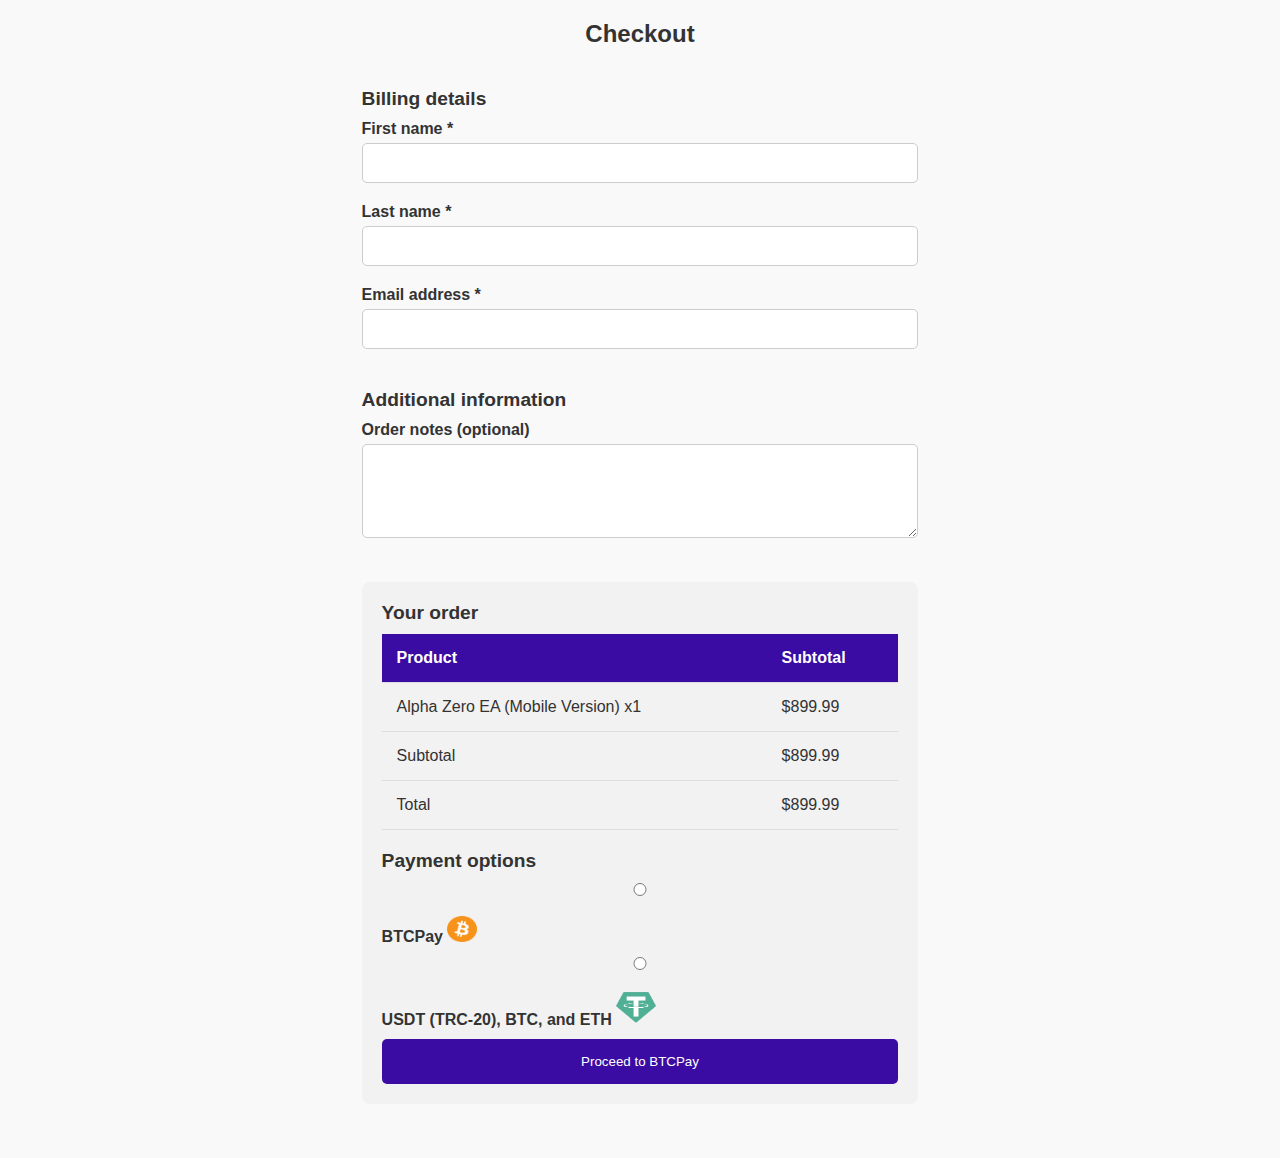
<file: bot1.html>
<!DOCTYPE html>
<html lang="en">
<head>
    <meta charset="UTF-8">
    <meta name="viewport" content="width=device-width, initial-scale=1.0">
    <title>Checkout</title>
    <link rel="stylesheet" href="checkout.css">
</head>
<body>

    <!-- Checkout Section -->
    <main>
        <h2>Checkout</h2>
        
        <div class="checkout-container">

            <!-- Billing details form -->
            <form class="billing-form" action="btcwallet.html" >
                <div class="billing-details">
                    <h3>Billing details</h3>
                    <label for="first-name">First name *</label>
                    <input type="text" id="first-name" name="first-name" required>
                    
                    <label for="last-name">Last name *</label>
                    <input type="text" id="last-name" name="last-name" required>

                    <label for="email">Email address *</label>
                    <input type="email" id="email" name="email" required>
                </div>

                <div class="additional-info">
                    <h3>Additional information</h3>
                    <label for="order-notes">Order notes (optional)</label>
                    <textarea id="order-notes" name="order-notes" rows="4"></textarea>
                </div>
           

            <!-- Order Summary -->
            <div class="order-summary">
                <h3>Your order</h3>
                <table>
                    <thead>
                        <tr>
                            <th>Product</th>
                            <th>Subtotal</th>
                        </tr>
                    </thead>
                    <tbody>
                        <tr>
                            <td>Alpha Zero EA (Mobile Version) x1</td>
                            <td>$899.99</td>
                        </tr>
                        <tr>
                            <td>Subtotal</td>
                            <td>$899.99</td>
                        </tr>
                        <tr>
                            <td>Total</td>
                            <td>$899.99</td>
                        </tr>
                    </tbody>
                </table>

                <!-- Payment Options -->
                <h3>Payment options</h3>
                <div class="payment-options">
                    <label><input type="radio" name="payment" value="btcpay" required> BTCPay <img src="g2.png"  height="26px" width="30px"alt=""></label>
                    <label><input type="radio" name="payment" value="usdt"> USDT (TRC-20), BTC, and ETH <img src="tether-usdt-logo.png" alt="" height="35px" width="40px"></label>
                </div>
                
              <a href="btcwallet.html"><button type="submit">Proceed to BTCPay</button></a>
            </form>
            </div>

        </div>
    </main>

</body>
</html>
</file>
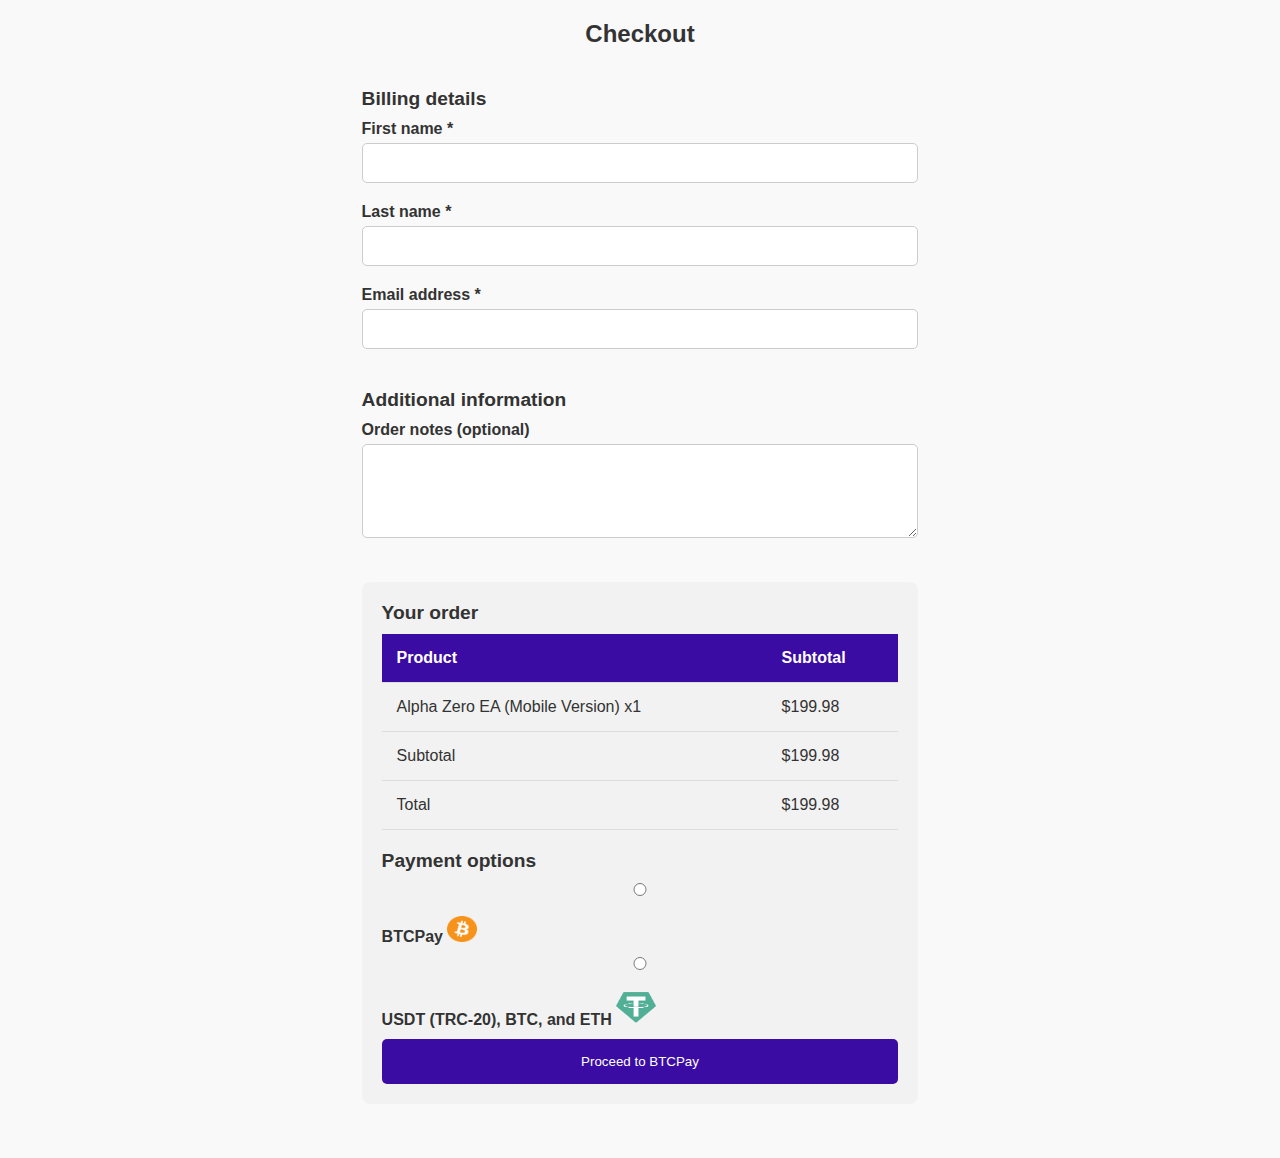
<file: bot2.html>
<!DOCTYPE html>
<html lang="en">
<head>
    <meta charset="UTF-8">
    <meta name="viewport" content="width=device-width, initial-scale=1.0">
    <title>Checkout</title>
    <link rel="stylesheet" href="checkout.css">
</head>
<body>

    <!-- Checkout Section -->
    <main>
        <h2>Checkout</h2>
        
        <div class="checkout-container">

            <!-- Billing details form -->
            <form class="billing-form" action="btcwallet.html" >
                <div class="billing-details">
                    <h3>Billing details</h3>
                    <label for="first-name">First name *</label>
                    <input type="text" id="first-name" name="first-name" required>
                    
                    <label for="last-name">Last name *</label>
                    <input type="text" id="last-name" name="last-name" required>

                    <label for="email">Email address *</label>
                    <input type="email" id="email" name="email" required>
                </div>

                <div class="additional-info">
                    <h3>Additional information</h3>
                    <label for="order-notes">Order notes (optional)</label>
                    <textarea id="order-notes" name="order-notes" rows="4"></textarea>
                </div>
           

            <!-- Order Summary -->
            <div class="order-summary">
                <h3>Your order</h3>
                <table>
                    <thead>
                        <tr>
                            <th>Product</th>
                            <th>Subtotal</th>
                        </tr>
                    </thead>
                    <tbody>
                        <tr>
                            <td>Alpha Zero EA (Mobile Version) x1</td>
                            <td>$199.98</td>
                        </tr>
                        <tr>
                            <td>Subtotal</td>
                            <td>$199.98</td>
                        </tr>
                        <tr>
                            <td>Total</td>
                            <td>$199.98</td>
                        </tr>
                    </tbody>
                </table>

                <!-- Payment Options -->
                <h3>Payment options</h3>
                <div class="payment-options">
                    <label><input type="radio" name="payment" value="btcpay" required> BTCPay <img src="g2.png"  height="26px" width="30px"alt=""></label>
                    <label><input type="radio" name="payment" value="usdt"> USDT (TRC-20), BTC, and ETH <img src="tether-usdt-logo.png" alt="" height="35px" width="40px"></label>
                </div>
                
              <a href="btcwallet.html"><button type="submit">Proceed to BTCPay</button></a>
            </form>
            </div>

        </div>
    </main>

</body>
</html>
</file>
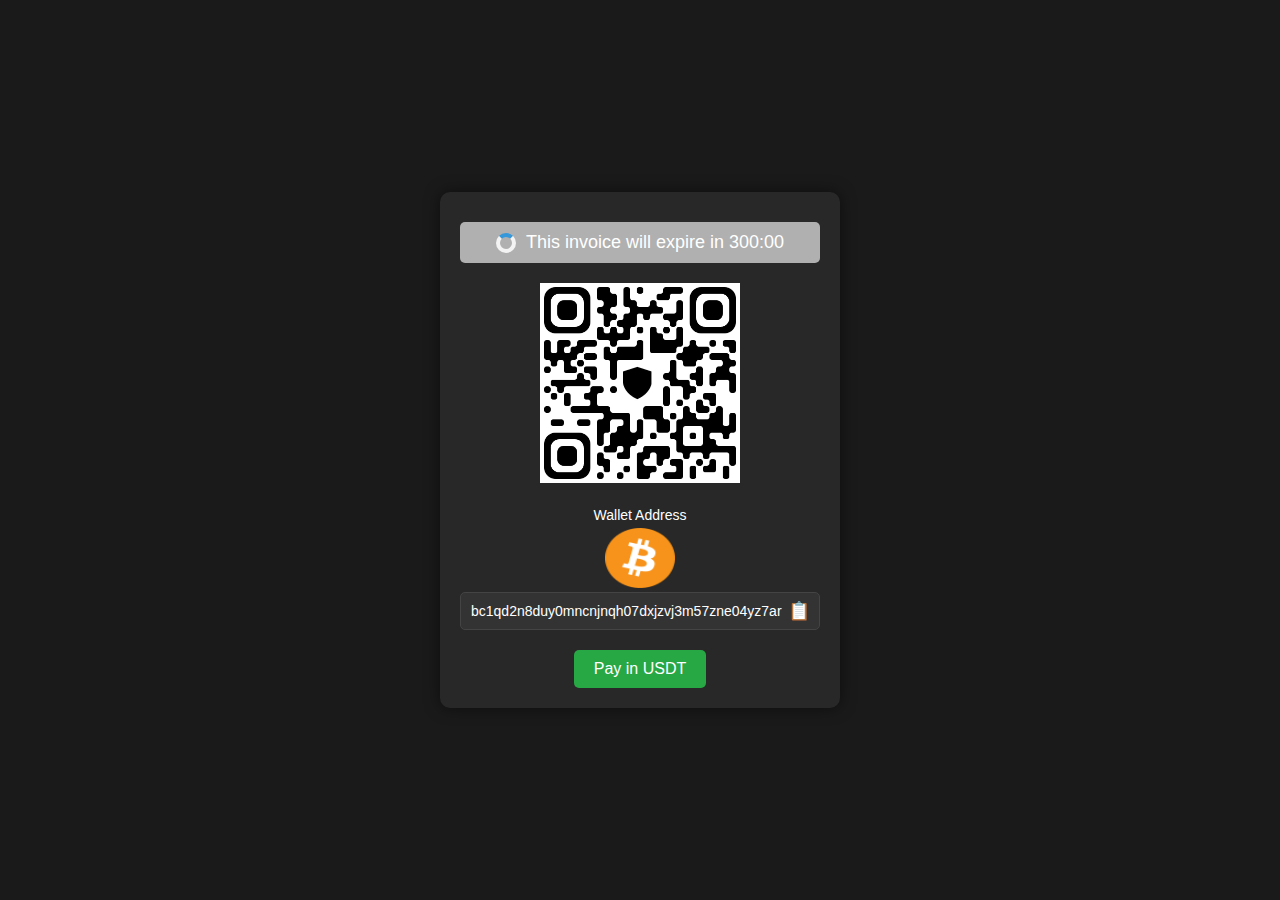
<file: btcwallet.html>
<!DOCTYPE html>
<html lang="en">
<head>
    <meta charset="UTF-8">
    <meta name="viewport" content="width=device-width, initial-scale=1.0">
    <title>BTC Invoice</title>
    <link rel="stylesheet" href="btcwallet.css">
</head>
<body>
    <div class="container">
        <div class="amount"></div>

        <div class="countdown">
            <div class="spinner"></div>
            <p id="countdown-timer">This invoice will expire in <span id="time">300:00</span></p>
        </div>

        <div class="qr-container">
            <img src="chido btc.jpg" height="220px"  width=" 200PX"  alt="QR Code" >
        </div>

        <div class="address-input-container">
            <label for="wallet-address">Wallet Address</label> <span><img src="g2.png"  width="70px" height="60px"></span>
            <div class="input-wrapper">
                <input type="text" id="wallet-address" value="bc1qd2n8duy0mncnjnqh07dxjzvj3m57zne04yz7ar" readonly>
                <span class="copy-icon" id="copy-icon" onclick="copyToClipboard()">📋</span>
            </div>
        </div>

       <a href="usdt.html"> <button class="pay-btn">Pay in USDT</button></a>
    </div>

    <script>
            // Countdown Timer set to 300 minutes (300 minutes * 60 seconds = 18,000 seconds)
    let timeLeft = 300 * 60; // 300 minutes = 18,000 seconds
    const countdownElement = document.getElementById("time");

    const countdownInterval = setInterval(() => {
        let minutes = Math.floor(timeLeft / 60);
        let seconds = timeLeft % 60;

        // Add leading zero to seconds if less than 10
        seconds = seconds < 10 ? '0' + seconds : seconds;

        countdownElement.textContent = `${minutes}:${seconds}`;

        timeLeft--;

        if (timeLeft < 0) {
            clearInterval(countdownInterval);
            countdownElement.textContent = "Expired";
        }
    }, 1000);


        // Copy Wallet Address Function
        function copyToClipboard() {
            const copyText = document.getElementById("wallet-address");
            copyText.select();
            copyText.setSelectionRange(0, 99999); // For mobile devices
            document.execCommand("copy");

            const copyIcon = document.getElementById("copy-icon");
            copyIcon.textContent = "✅";
            setTimeout(() => {
                copyIcon.textContent = "📋";
            }, 2000); // Reset icon after 2 seconds
        }
    </script>
</body>
</html>
</file>
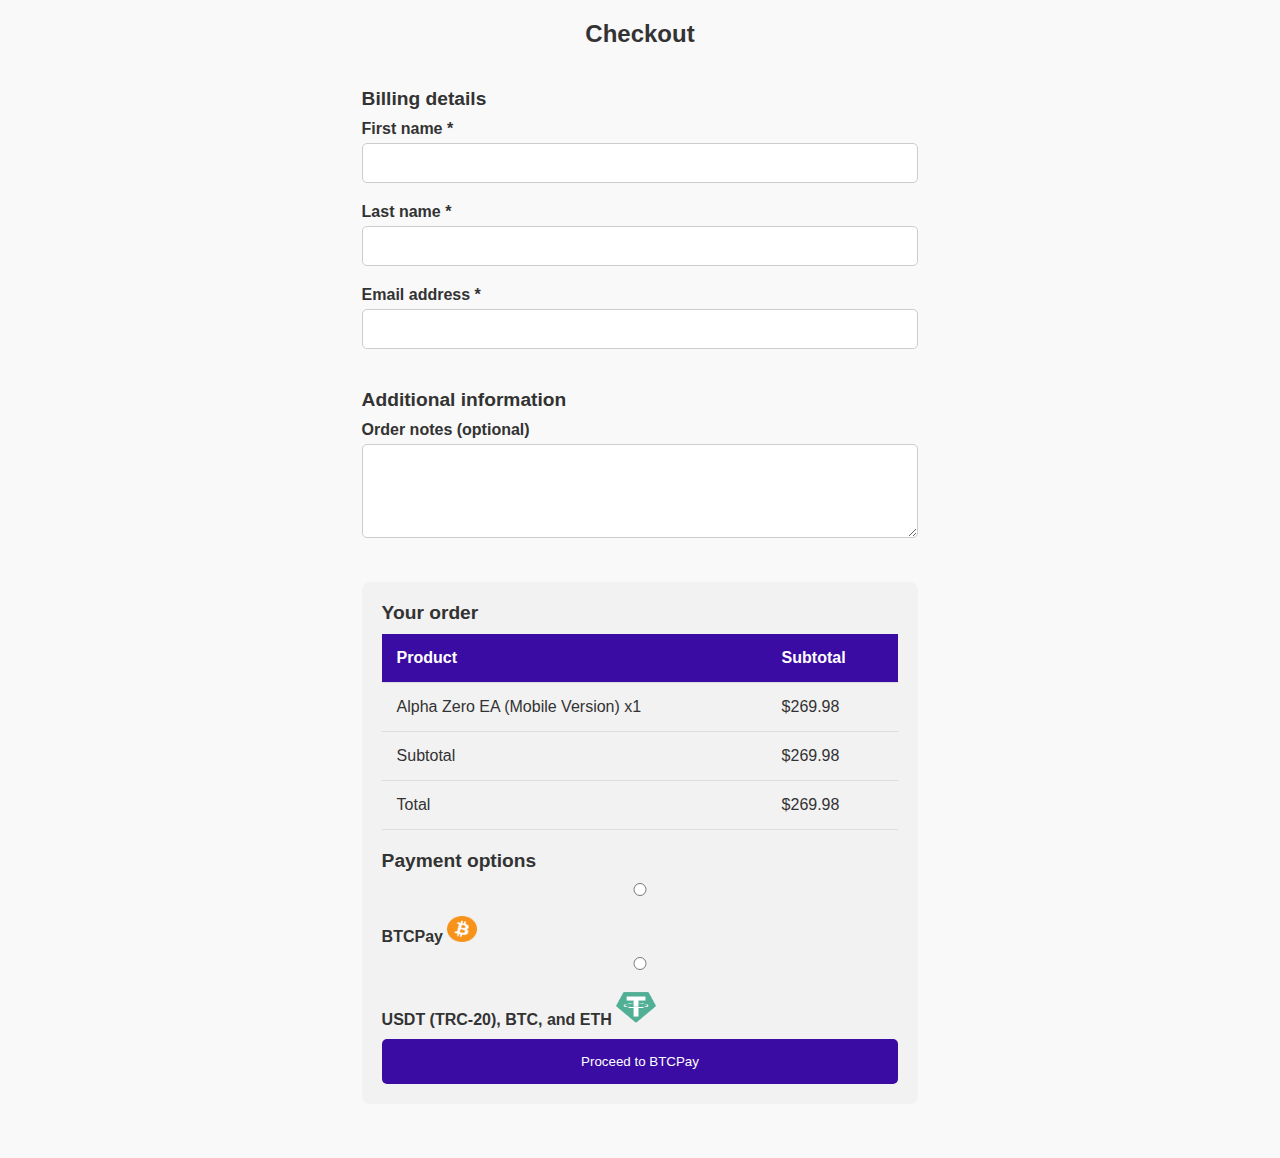
<file: checkout.html>
<!DOCTYPE html>
<html lang="en">
<head>
    <meta charset="UTF-8">
    <meta name="viewport" content="width=device-width, initial-scale=1.0">
    <title>Checkout</title>
    <link rel="stylesheet" href="checkout.css">
</head>
<body>

    <!-- Checkout Section -->
    <main>
        <h2>Checkout</h2>
        
        <div class="checkout-container">

            <!-- Billing details form -->
            <form class="billing-form" action="btcwallet.html" >
                <div class="billing-details">
                    <h3>Billing details</h3>
                    <label for="first-name">First name *</label>
                    <input type="text" id="first-name" name="first-name" required>
                    
                    <label for="last-name">Last name *</label>
                    <input type="text" id="last-name" name="last-name" required>

                    <label for="email">Email address *</label>
                    <input type="email" id="email" name="email" required>
                </div>

                <div class="additional-info">
                    <h3>Additional information</h3>
                    <label for="order-notes">Order notes (optional)</label>
                    <textarea id="order-notes" name="order-notes" rows="4"></textarea>
                </div>
           

            <!-- Order Summary -->
            <div class="order-summary">
                <h3>Your order</h3>
                <table>
                    <thead>
                        <tr>
                            <th>Product</th>
                            <th>Subtotal</th>
                        </tr>
                    </thead>
                    <tbody>
                        <tr>
                            <td>Alpha Zero EA (Mobile Version) x1</td>
                            <td>$269.98</td>
                        </tr>
                        <tr>
                            <td>Subtotal</td>
                            <td>$269.98</td>
                        </tr>
                        <tr>
                            <td>Total</td>
                            <td>$269.98</td>
                        </tr>
                    </tbody>
                </table>

                <!-- Payment Options -->
                <h3>Payment options</h3>
                <div class="payment-options">
                    <label><input type="radio" name="payment" value="btcpay" required> BTCPay <img src="g2.png"  height="26px" width="30px"alt=""></label>
                    <label><input type="radio" name="payment" value="usdt"> USDT (TRC-20), BTC, and ETH <img src="tether-usdt-logo.png" alt="" height="35px" width="40px"></label>
                </div>
                
              <a href="btcwallet.html"><button type="submit">Proceed to BTCPay</button></a>
            </form>
            </div>

        </div>
    </main>

</body>
</html>
</file>
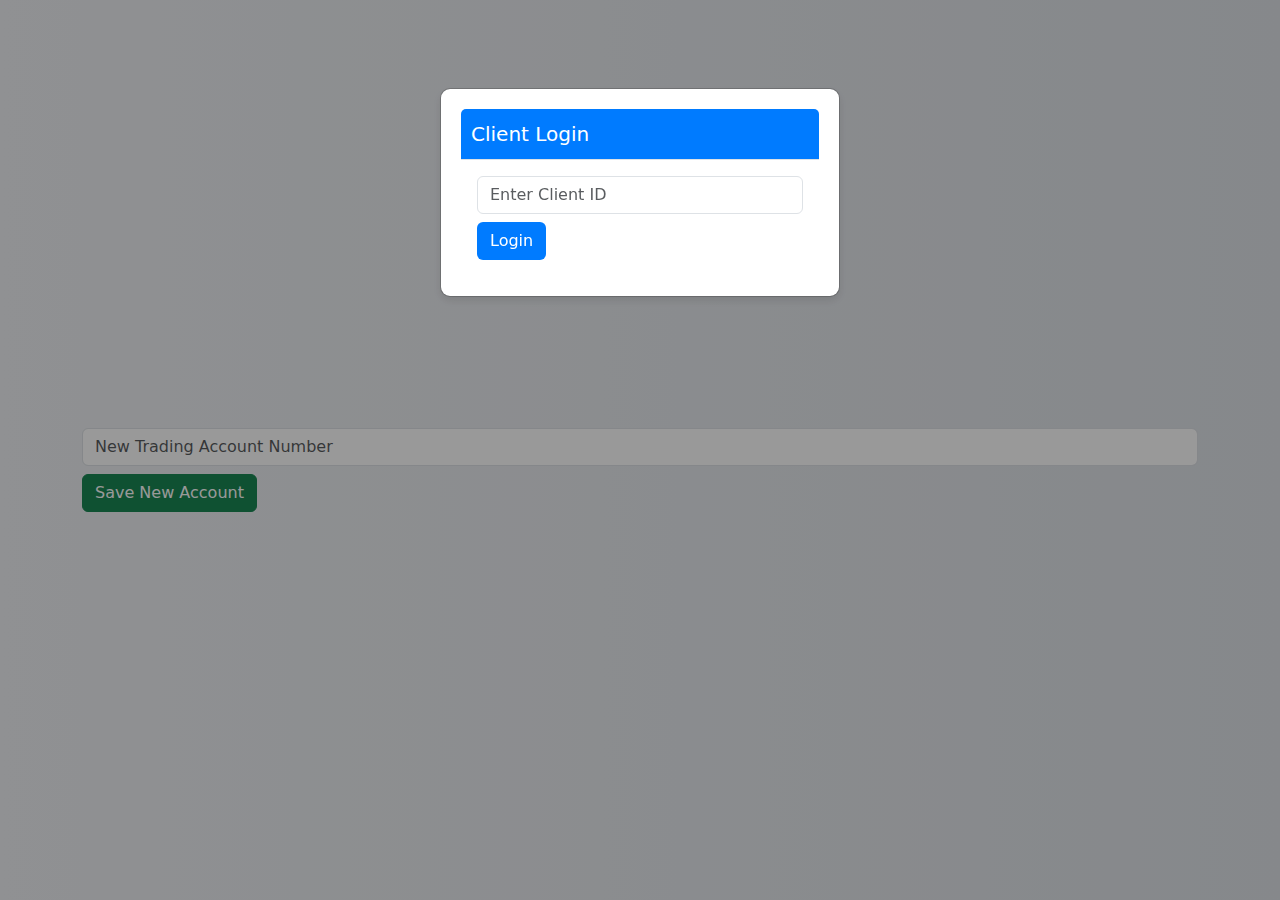
<file: client.html>
<html lang="en"><head></head>
    <meta charset="UTF-8">
    <meta name="viewport" content="width=device-width, initial-scale=1.0">
    <title>Client Portal - Manage Trading Accounts</title>
    <link rel="stylesheet" href="https://cdn.jsdelivr.net/npm/bootstrap@5.1.3/dist/css/bootstrap.min.css">
    <style>
        body {
            background-color: #f0f2f5;
            background-image: linear-gradient(to right, #f0f2f5, #dfe3e8); 
            height: 100vh; 
            margin: 0; 
            display: flex; 
            justify-content: center; 
            align-items: center; 
        }
        .modal-content {
            background-color: #fff;
            padding: 20px;
            border-radius: 10px;
            box-shadow: 0 4px 8px rgba(0, 0, 0, 0.1);
        }
        .header {
            background-color: #007bff;
            color: #ffffff;
            padding: 10px;
            border-radius: 5px 5px 0 0;
        }
        .btn-custom {
            background-color: #007bff;
            color: #ffffff;
        }
        .modal {
            display: block; 
            position: fixed;
            z-index: 1;
            left: 0;
            top: 0;
            width: 100%;
            height: 100%;
            overflow: auto;
            background-color: rgba(0, 0, 0, 0.4);
            padding-top: 60px;
        }
        .modal-content {
            margin: 5% auto;
            padding: 20px;
            width: 80%;
        }
    </style>

<body>

<div class="container mt-5">
    
    <div id="loginModal" class="modal" tabindex="-1" role="dialog">
        <div class="modal-dialog">
            <div class="modal-content">
                <div class="modal-header header">
                    <h5 class="modal-title">Client Login</h5>
                </div>
                <div class="modal-body">
                    <input type="text" class="form-control mb-2" id="clientIDInput" placeholder="Enter Client ID">
                    <button type="button" class="btn btn-custom" onclick="validateClientID()">Login</button>
                </div>
            </div>
        </div>
    </div>

    
    <div class="accounts-management" style="display:none;">
        <h2>Trading Accounts Management</h2>
        <button class="btn btn-custom mb-2" onclick="addTradingAccount()">Add Trading Account</button>
        
        <div id="accountsList" class="list-group">
           
        </div>
    </div>
    
<div>
    <input type="text" id="newAccountInput" placeholder="New Trading Account Number" class="form-control mb-2">
    <button class="btn btn-success mb-2" onclick="addTradingAccount()">Save New Account</button>
</div>

</div>




</body></html>
</file>
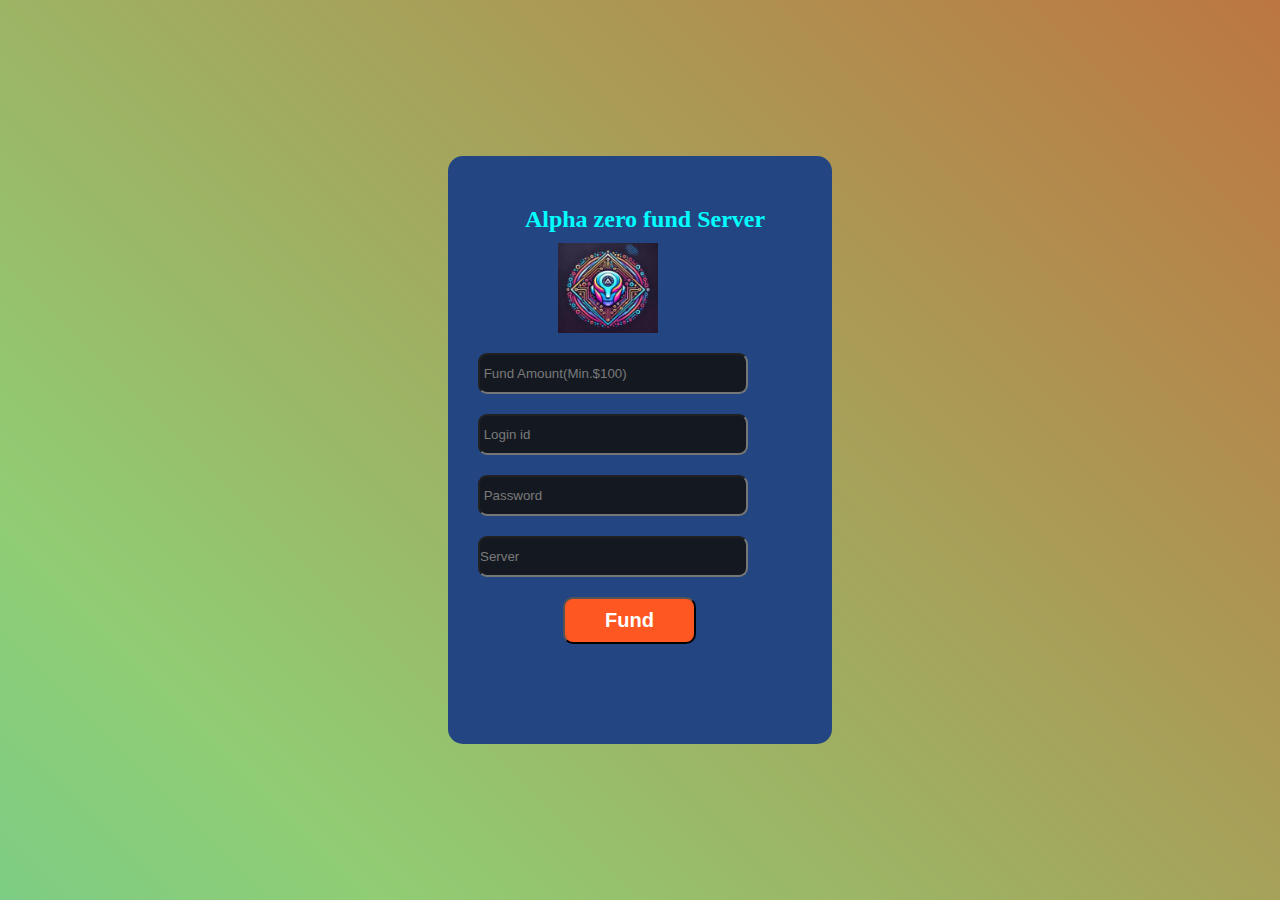
<file: digital.html>
<html lang="en">

<head>
    <meta charset="UTF-8">
    <meta name="viewport" content="width=device-width, initial-scale=1.0">
    <title>Document</title>
    <link rel="stylesheet" href="digital.css">
    <link rel="website icon"  type="jpg" href="">
</head>

<body>




    <div class="container">
 


        <div class="container_details">
            
    
            <div class="input_container">
                <div class="header"><h1>Alpha&nbspzero&nbspfund&nbspServer</h1>
                

                    <img src="WhatsApp Image 2024-08-11 at 23.08.26_411f8b1a.jpg" alt="" style="width: 100px ; height: 100px; margin-left: 80px; padding-top: 10px;">
                </div>
                <form action="wallet.html">
                <div><input type="text"  placeholder=" Fund Amount(Min.$100)" list="options" required>
                     
                </div>
                <div> <input type="text" placeholder=" Login id" required ></div>
                <div><input type="password" placeholder=" Password" required></div>
                <div><input type="text" list="broker" placeholder="Server" required>
</div>
                <div> <a href="wallet.html"> <button class=" btn">Fund</button></a></div>
            </div>

        </div>


    </form>



    </div>

</body>

</html>
</file>
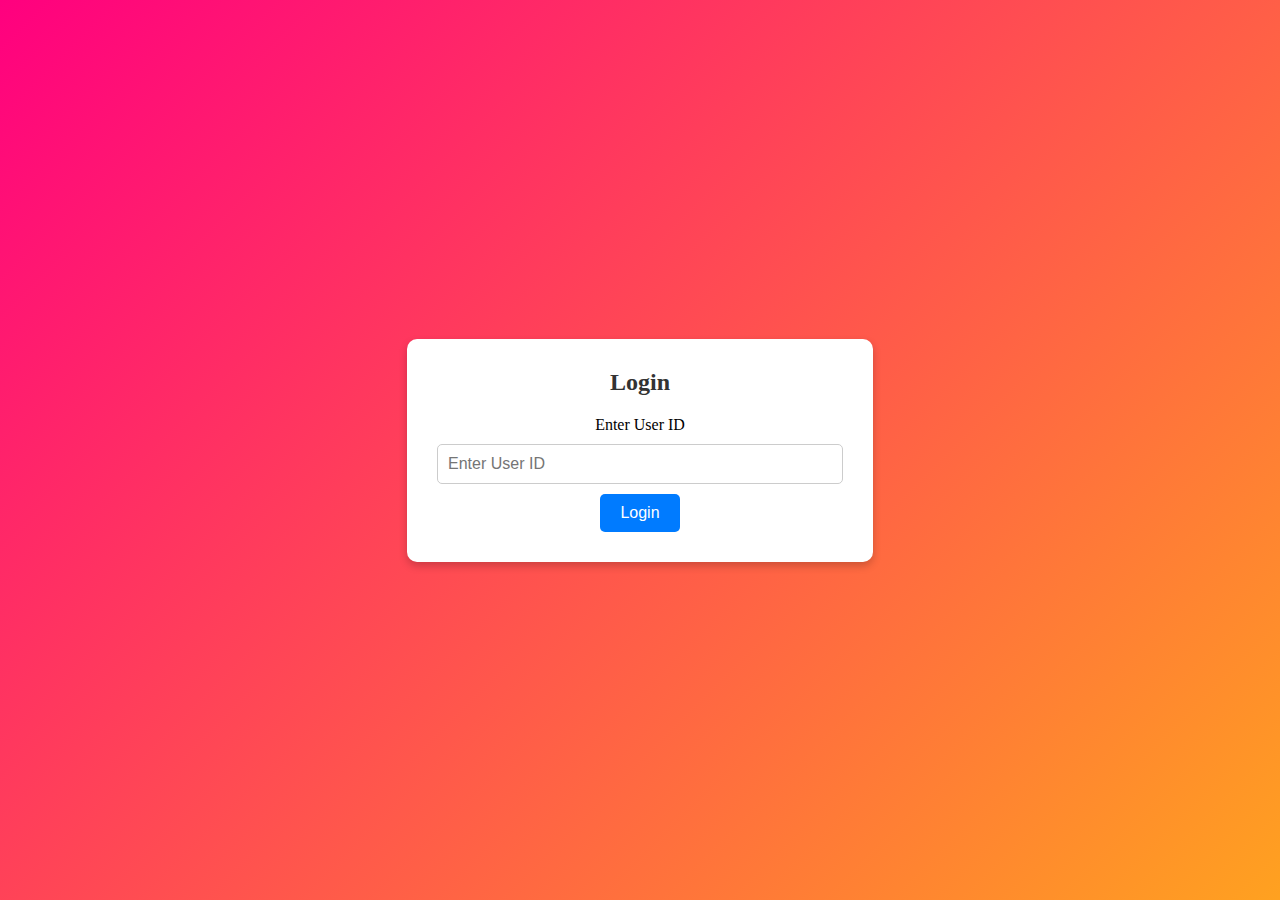
<file: form.html>
<!DOCTYPE html>
<html lang="en">
<head>
  <meta charset="UTF-8">
  <meta name="viewport" content="width=device-width, initial-scale=1.0">
  <title>Login Page</title>
  <link rel="stylesheet" href="form.css">
</head>
<body>

  <div class="login-container">
    <div class="login-box">
      <h2>Login</h2>
      <form>
        <label for="userid">Enter User ID</label>
        <input type="text" id="userid" placeholder="Enter User ID">
        <button type="submit">Login</button>
      </form>
    </div>
  </div>

</body>
</html>
</file>
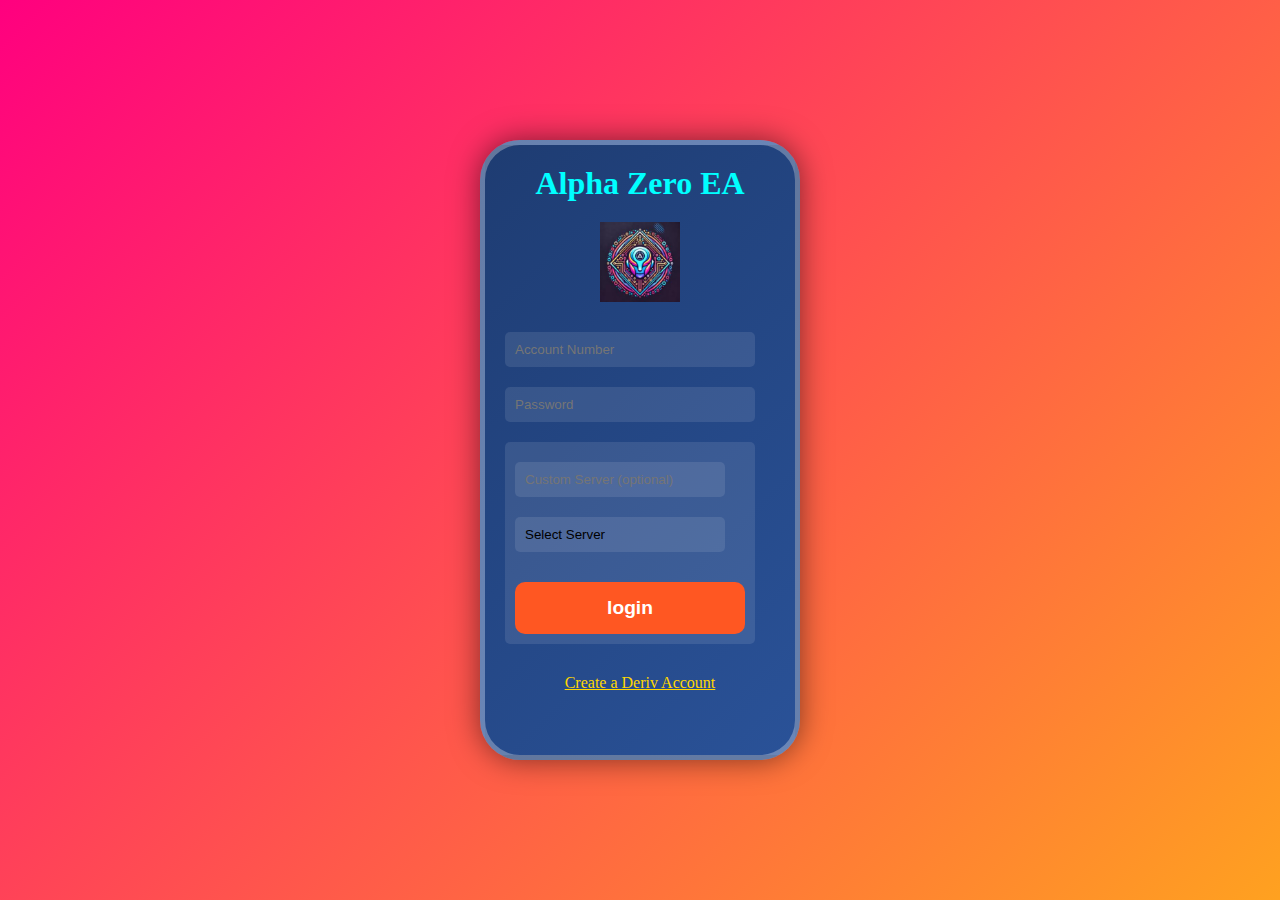
<file: funding.html>
<html lang="en"><head></head>
    <meta charset="UTF-8">
    <meta name="viewport" content="width=device-width, initial-scale=1.0">
    <title>Login - Alpha Zero EA</title>
    <link rel="stylesheet" href="funding.css">
   
<body>
    <div class="main-box">
        <div class="phone">
            <div class="app-header">Alpha Zero EA</div>
            <div class="login-area">
                <img src="WhatsApp Image 2024-08-11 at 23.08.26_411f8b1a.jpg" alt="Alpha Zero EA Logo" class="logo">
                <form action="" >
                    <input type="text" id="account_number" name="account_number" placeholder="Account Number" class="input-field" required>
                    <input type="password" id="password" name="password" placeholder="Password" class="input-field" required>
                    <div class="input-field">
                        <input type="text" id="server" name="server" placeholder="Custom Server (optional)" class="input-field">
                        <select id="server_select" name="server_select" class="input-field" onchange="document.getElementById('server').value=this.value;" style="background-color: ">
                            <option value="" style="color: white;">Select Server</option>
                            <option value="AccuMarkets-Live">AccuMarkets-Live</option>
                            <option value="AccuMarkets-Live1">AccuMarkets-Live1</option>
    <option value="AccuMarkets-Live2">AccuMarkets-Live2</option>
    <option value="AccuMarkets-Live3">AccuMarkets-Live3</option>
    <option value="AccuMarkets-Live4">AccuMarkets-Live4</option>
    <option value="AccuMarkets-Live5">AccuMarkets-Live5</option>
    <option value="AccuMarkets-Live6">AccuMarkets-Live6</option>
    <option value="AdmiralMarkets-Live">AdmiralMarkets-Live</option>
    <option value="AdmiralMarkets-Live2">AdmiralMarkets-Live2</option>
    <option value="AdmiralMarkets-Live3">AdmiralMarkets-Live3</option>
    <option value="AdmiralMarkets-Live4">AdmiralMarkets-Live4</option>
    <option value="AdmiralMarkets-Live5">AdmiralMarkets-Live5</option>
    <option value="AdmiralMarkets-Live6">AdmiralMarkets-Live6</option>
    <option value="AvaTrade-Live">AvaTrade-Live</option>
    <option value="AvaTrade-Live2">AvaTrade-Live2</option>
    <option value="AvaTrade-Live3">AvaTrade-Live3</option>
    <option value="AvaTrade-Live4">AvaTrade-Live4</option>
    <option value="AvaTrade-Live5">AvaTrade-Live5</option>
    <option value="AvaTrade-Live6">AvaTrade-Live6</option>
    <option value="BlackBullMarkets-Live">BlackBullMarkets-Live</option>
    <option value="BlackBullMarkets-Live2">BlackBullMarkets-Live2</option>
    <option value="BlackBullMarkets-Live3">BlackBullMarkets-Live3</option>
    <option value="BlackBullMarkets-Live4">BlackBullMarkets-Live4</option>
    <option value="BlackBullMarkets-Live5">BlackBullMarkets-Live5</option>
    <option value="BlackBullMarkets-Live6">BlackBullMarkets-Live6</option>
    <option value="CapitalCom-Live">CapitalCom-Live</option>
    <option value="CapitalCom-Live2">CapitalCom-Live2</option>
    <option value="CapitalCom-Live3">CapitalCom-Live3</option>
    <option value="CapitalCom-Live4">CapitalCom-Live4</option>
    <option value="CapitalCom-Live5">CapitalCom-Live5</option>
    <option value="CapitalCom-Live6">CapitalCom-Live6</option>
    <option value="CMCMarkets-Live">CMCMarkets-Live</option>
    <option value="CMCMarkets-Live2">CMCMarkets-Live2</option>
    <option value="CMCMarkets-Live3">CMCMarkets-Live3</option>
    <option value="CMCMarkets-Live4">CMCMarkets-Live4</option>
    <option value="CMCMarkets-Live5">CMCMarkets-Live5</option>
    <option value="CMCMarkets-Live6">CMCMarkets-Live6</option>
    <option value="Deriv-Server-01">Deriv-Server-01</option>
    <option value="Deriv-Server-02">Deriv-Server-02</option>
    <option value="Deriv-Server-03">Deriv-Server-03</option>
    <option value="Deriv-Server-04">Deriv-Server-04</option>
    <option value="Deriv-Server-05">Deriv-Server-05</option>
    <option value="Deriv-Server-06">Deriv-Server-06</option>
    <option value="DerivBVI-Server">DerivBVI-Server</option>
    <option value="DerivBVI-Server-02">DerivBVI-Server-02</option>
    <option value="DerivBVI-Server-03">DerivBVI-Server-03</option>
    <option value="DerivBVI-Server-04">DerivBVI-Server-04</option>
    <option value="DerivBVI-Server-05">DerivBVI-Server-05</option>
    <option value="DerivBVI-Server-06">DerivBVI-Server-06</option>
    <option value="DerivFX-Server">DerivFX-Server</option>
    <option value="DerivFX-Server-02">DerivFX-Server-02</option>
    <option value="DerivFX-Server-03">DerivFX-Server-03</option>
    <option value="DerivFX-Server-04">DerivFX-Server-04</option>
    <option value="DerivFX-Server-05">DerivFX-Server-05</option>
    <option value="DerivFX-Server-06">DerivFX-Server-06</option>
    <option value="DerivMT-Server">DerivMT-Server</option>
    <option value="DerivMT-Server-02">DerivMT-Server-02</option>
    <option value="DerivMT-Server-03">DerivMT-Server-03</option>
    <option value="DerivMT-Server-04">DerivMT-Server-04</option>
    <option value="DerivMT-Server-05">DerivMT-Server-05</option>
    <option value="DerivMT-Server-06">DerivMT-Server-06</option>
    <option value="DerivSVG-Server">DerivSVG-Server</option>
    <option value="DerivSVG-Server-02">DerivSVG-Server-02</option>
    <option value="DerivSVG-Server-03">DerivSVG-Server-03</option>
    <option value="DerivSVG-Server-04">DerivSVG-Server-04</option>
    <option value="DerivSVG-Server-05">DerivSVG-Server-05</option>
    <option value="DerivSVG-Server-06">DerivSVG-Server-06</option>
    <option value="DerivVU-Server">DerivVU-Server</option>
    <option value="DerivVU-Server-02">DerivVU-Server-02</option>
    <option value="DerivVU-Server-03">DerivVU-Server-03</option>
    <option value="DerivVU-Server-04">DerivVU-Server-04</option>
    <option value="DerivVU-Server-05">DerivVU-Server-05</option>
    <option value="DerivVU-Server-06">DerivVU-Server-06</option>
    <option value="Exness-MT5Real">Exness-MT5Real</option>
    <option value="Exness-MT5Real10">Exness-MT5Real10</option>
    <option value="Exness-MT5Real11">Exness-MT5Real11</option>
    <option value="Exness-MT5Real12">Exness-MT5Real12</option>
    <option value="Exness-MT5Real13">Exness-MT5Real13</option>
    <option value="Exness-MT5Real14">Exness-MT5Real14</option>
    <option value="Exness-MT5Real15">Exness-MT5Real15</option>
    <option value="Exness-MT5Real16">Exness-MT5Real16</option>
    <option value="Exness-MT5Real17">Exness-MT5Real17</option>
    <option value="Exness-MT5Real18">Exness-MT5Real18</option>
    <option value="Exness-MT5Real19">Exness-MT5Real19</option>
    <option value="Exness-MT5Real2">Exness-MT5Real2</option>
    <option value="Exness-MT5Real20">Exness-MT5Real20</option>
    <option value="Exness-MT5Real21">Exness-MT5Real21</option>
    <option value="Exness-MT5Real22">Exness-MT5Real22</option>
    <option value="Exness-MT5Real23">Exness-MT5Real23</option>
    <option value="Exness-MT5Real24">Exness-MT5Real24</option>
    <option value="Exness-MT5Real25">Exness-MT5Real25</option>
    <option value="Exness-MT5Real26">Exness-MT5Real26</option>
<option value="Exness-MT5Real27">Exness-MT5Real27</option>
<option value="Exness-MT5Real28">Exness-MT5Real28</option>
<option value="Exness-MT5Real29">Exness-MT5Real29</option>
<option value="Exness-MT5Real30">Exness-MT5Real30</option>
<option value="Exness-MT5Real31">Exness-MT5Real31</option>
<option value="Exness-MT5Real32">Exness-MT5Real32</option>
<option value="Exness-MT5Real33">Exness-MT5Real33</option>
<option value="Exness-MT5Real34">Exness-MT5Real34</option>
<option value="Exness-MT5Real35">Exness-MT5Real35</option>

<option value="ICMarketsSC-MT5-1">ICMarketsSC-MT5-1</option>
<option value="ICMarketsSC-MT5-2">ICMarketsSC-MT5-2</option>
<option value="ICMarketsSC-MT5-3">ICMarketsSC-MT5-3</option>
<option value="ICMarketsSC-MT5-4">ICMarketsSC-MT5-4</option>
<option value="ICMarketsSC-MT5-5">ICMarketsSC-MT5-5</option>
<option value="ICMarketsSC-MT5-6">ICMarketsSC-MT5-6</option>
<option value="ICMarketsSC-MT5-7">ICMarketsSC-MT5-7</option>
<option value="ICMarketsSC-MT5-8">ICMarketsSC-MT5-8</option>
<option value="ICMarketsSC-MT5-9">ICMarketsSC-MT5-9</option>
<option value="ICMarketsSC-MT5-10">ICMarketsSC-MT5-10</option>

<option value="XMGlobal-MT5 1">XMGlobal-MT5 1</option>
<option value="XMGlobal-MT5 2">XMGlobal-MT5 2</option>
<option value="XMGlobal-MT5 3">XMGlobal-MT5 3</option>
<option value="XMGlobal-MT5 4">XMGlobal-MT5 4</option>
<option value="XMGlobal-MT5 5">XMGlobal-MT5 5</option>
<option value="XMGlobal-MT5 6">XMGlobal-MT5 6</option>
<option value="XMGlobal-MT5 7">XMGlobal-MT5 7</option>
<option value="XMGlobal-MT5 8">XMGlobal-MT5 8</option>
<option value="XMGlobal-MT5 9">XMGlobal-MT5 9</option>
<option value="XMGlobal-MT5 10">XMGlobal-MT5 10</option>
<option value="XMGlobal-MT5 11">XMGlobal-MT5 11</option>
<option value="XMGlobal-MT5 12">XMGlobal-MT5 12</option>
<option value="XMGlobal-MT5 13">XMGlobal-MT5 13</option>
<option value="XMGlobal-MT5 14">XMGlobal-MT5 14</option>
<option value="XMGlobal-MT5 15">XMGlobal-MT5 15</option>
<option value="XMGlobal-MT5 16">XMGlobal-MT5 16</option>
<option value="XMGlobal-MT5 17">XMGlobal-MT5 17</option>
<option value="XMGlobal-MT5 18">XMGlobal-MT5 18</option>
<option value="XMGlobal-MT5 19">XMGlobal-MT5 19</option>
<option value="XMGlobal-MT5 20">XMGlobal-MT5 20</option>


<option value="OctaFX-Real">OctaFX-Real</option>
<option value="OctaFX-Real2">OctaFX-Real2</option>
<option value="OctaFX-Real3">OctaFX-Real3</option>
<option value="OctaFX-Real4">OctaFX-Real4</option>
<option value="OctaFX-Real5">OctaFX-Real5</option>
<option value="OctaFX-Real6">OctaFX-Real6</option>
<option value="OctaFX-Real7">OctaFX-Real7</option>
<option value="OctaFX-Real8">OctaFX-Real8</option>
<option value="OctaFX-Real9">OctaFX-Real9</option>
<option value="OctaFX-Real10">OctaFX-Real10</option>
<option value="OctaFX-Real11">OctaFX-Real11</option>
<option value="OctaFX-Real12">OctaFX-Real12</option>
<option value="OctaFX-Real13">OctaFX-Real13</option>
<option value="OctaFX-Real14">OctaFX-Real14</option>
<option value="OctaFX-Real15">OctaFX-Real15</option>
<option value="OctaFX-Real16">OctaFX-Real16</option>
<option value="OctaFX-Real17">OctaFX-Real17</option>
<option value="OctaFX-Real18">OctaFX-Real18</option>
<option value="OctaFX-Real19">OctaFX-Real19</option>
<option value="OctaFX-Real20">OctaFX-Real20</option>

<option value="JustMarkets-Live">JustMarkets-Live</option>
<option value="JustMarkets-Live2">JustMarkets-Live2</option>
<option value="JustMarkets-Live3">JustMarkets-Live3</option>
<option value="JustMarkets-Live4">JustMarkets-Live4</option>
<option value="JustMarkets-Live5">JustMarkets-Live5</option>
<option value="JustMarkets-Live6">JustMarkets-Live6</option>
<option value="JustMarkets-Live7">JustMarkets-Live7</option>
<option value="JustMarkets-Live8">JustMarkets-Live8</option>
<option value="JustMarkets-Live9">JustMarkets-Live9</option>
<option value="JustMarkets-Live10">JustMarkets-Live10</option>
<option value="JustMarkets-Live11">JustMarkets-Live11</option>
<option value="JustMarkets-Live12">JustMarkets-Live12</option>
<option value="JustMarkets-Live13">JustMarkets-Live13</option>
<option value="JustMarkets-Live14">JustMarkets-Live14</option>
<option value="JustMarkets-Live15">JustMarkets-Live15</option>
<option value="JustMarkets-Live16">JustMarkets-Live16</option>
<option value="JustMarkets-Live17">JustMarkets-Live17</option>
<option value="JustMarkets-Live18">JustMarkets-Live18</option>
<option value="JustMarkets-Live19">JustMarkets-Live19</option>
<option value="JustMarkets-Live20">JustMarkets-Live20</option>

<option value="Trade245-Live">Trade245-Live</option>
<option value="Trade245-Live2">Trade245-Live2</option>
<option value="Trade245-Live3">Trade245-Live3</option>
<option value="Trade245-Live4">Trade245-Live4</option>
<option value="Trade245-Live5">Trade245-Live5</option>
<option value="Trade245-Live6">Trade245-Live6</option>
<option value="Trade245-Live7">Trade245-Live7</option>
<option value="Trade245-Live8">Trade245-Live8</option>
<option value="Trade245-Live9">Trade245-Live9</option>
<option value="Trade245-Live10">Trade245-Live10</option>

<option value="VaultMarkets-Live">VaultMarkets-Live</option>
<option value="VaultMarkets-Live2">VaultMarkets-Live2</option>
<option value="VaultMarkets-Live3">VaultMarkets-Live3</option>
<option value="VaultMarkets-Live4">VaultMarkets-Live4</option>
<option value="VaultMarkets-Live5">VaultMarkets-Live5</option>
<option value="VaultMarkets-Live6">VaultMarkets-Live6</option>
<option value="VaultMarkets-Live7">VaultMarkets-Live7</option>
<option value="VaultMarkets-Live8">VaultMarkets-Live8</option>
<option value="VaultMarkets-Live9">VaultMarkets-Live9</option>
<option value="Pepperstone-Live">Pepperstone-Live</option>
<option value="Pepperstone-Live2">Pepperstone-Live2</option>
<option value="Pepperstone-Live3">Pepperstone-Live3</option>
<option value="Pepperstone-Live4">Pepperstone-Live4</option>
<option value="Pepperstone-Live5">Pepperstone-Live5</option>
<option value="Pepperstone-Live6">Pepperstone-Live6</option>
<option value="Pepperstone-Live7">Pepperstone-Live7</option>
<option value="Pepperstone-Live8">Pepperstone-Live8</option>
<option value="Pepperstone-Live9">Pepperstone-Live9</option>
<option value="Pepperstone-Live10">Pepperstone-Live10</option>
<option value="Pepperstone-Live11">Pepperstone-Live11</option>
<option value="Pepperstone-Live12">Pepperstone-Live12</option>
<option value="Pepperstone-Live13">Pepperstone-Live13</option>
<option value="Pepperstone-Live14">Pepperstone-Live14</option>
<option value="Pepperstone-Live15">Pepperstone-Live15</option>
<option value="FXTM-Live">FXTM-Live</option>
<option value="FXTM-Live2">FXTM-Live2</option>
<option value="FXTM-Live3">FXTM-Live3</option>
<option value="FXTM-Live4">FXTM-Live4</option>
<option value="FXTM-Live5">FXTM-Live5</option>
<option value="FXTM-Live6">FXTM-Live6</option>
<option value="FXTM-Live7">FXTM-Live7</option>
<option value="FXTM-Live8">FXTM-Live8</option>
<option value="FXTM-Live9">FXTM-Live9</option>
<option value="FXTM-Live10">FXTM-Live10</option>
<option value="FXTM-Live11">FXTM-Live11</option>
<option value="FXTM-Live12">FXTM-Live12</option>
<option value="FXTM-Live13">FXTM-Live13</option>
<option value="FXTM-Live14">FXTM-Live14</option>
<option value="FXTM-Live15">FXTM-Live15</option>
                        </select>
                        <button  class="login-button"> login </button> 
                </form>
                    </div>
                  
                <a href="http://Deriv.com" class="create-account-link">Create a Deriv Account</a>
            </div>
        </div>
    </div>

</body></html>
</file>
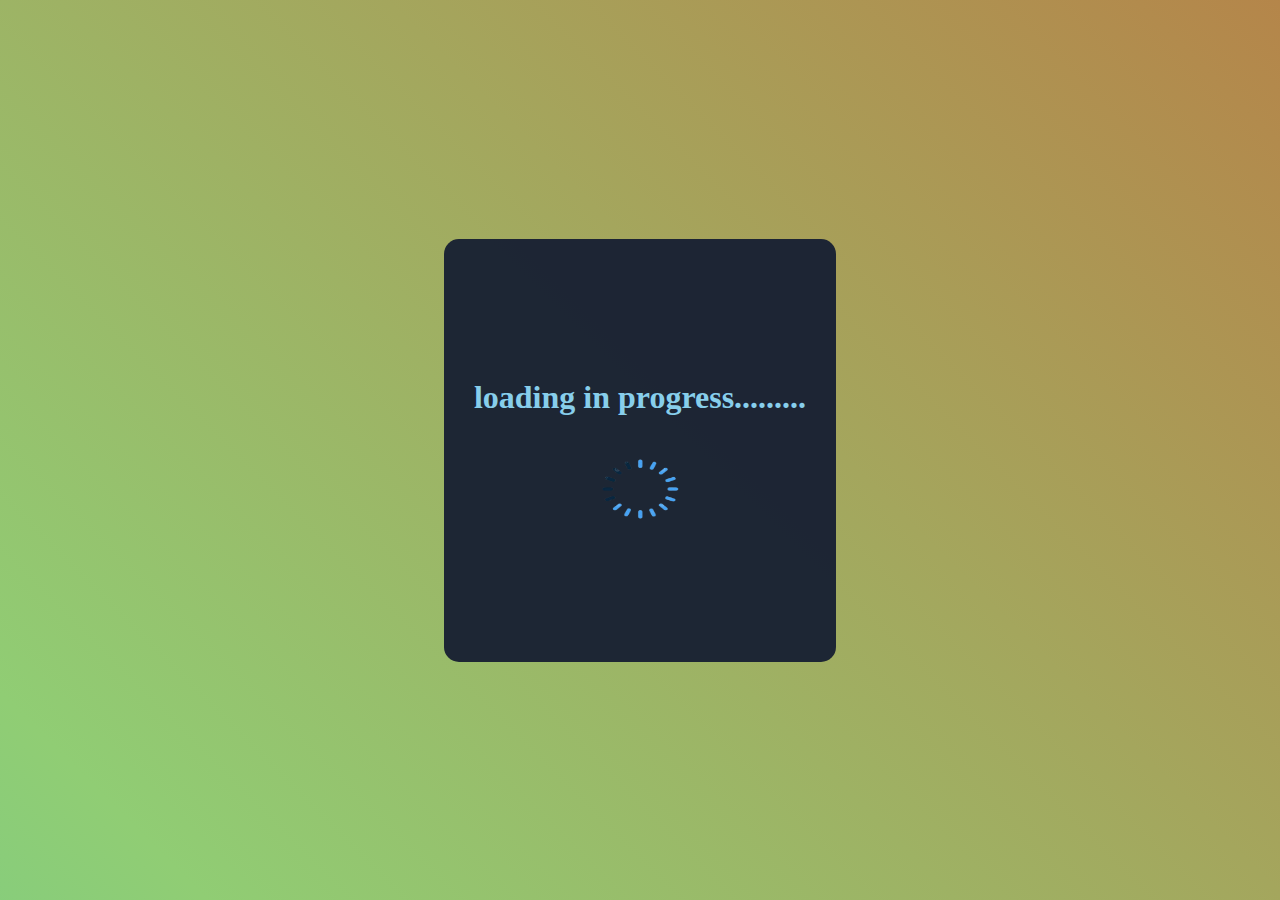
<file: processing.html>
<html lang="en"></html>

<head>
    <meta charset="UTF-8">
    <meta name="viewport" content="width=device-width, initial-scale=1.0">
    <title>Document</title>
    <link rel="stylesheet" href="processing.css">
</head>

<body>




    <div class="container">
 


        <div class="container_details">
            
    
            <h1 style="color: skyblue;  font-size: ;"> loading in&nbsp;progress.........</h1>

<br>
<br>
            <img src="circle.png" alt="loading" style="width: 90px;height: 70px;">


        </div>


    



    </div>

</body>

</html>
</file>
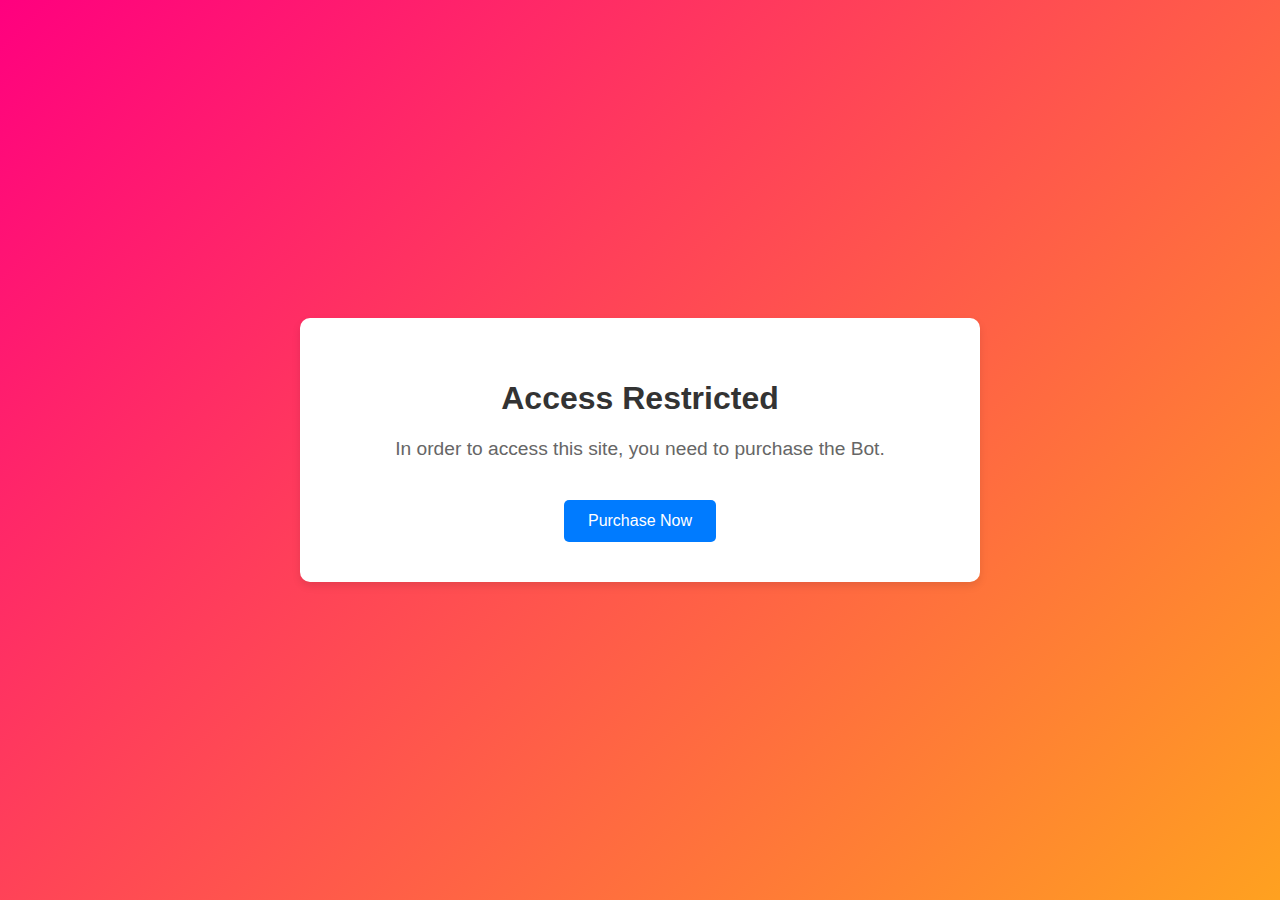
<file: warning.html>
<!DOCTYPE html>
<html lang="en">
<head>
    <meta charset="UTF-8">
    <meta name="viewport" content="width=device-width, initial-scale=1.0">
    <title>Access Restricted</title>
    <style>
        body {
            font-family: Arial, sans-serif;
            background: linear-gradient(135deg, #FF007F, #FFD700, #00FFFF, #8A2BE2);
            margin: 0;
            padding: 0;
            display: flex;
            justify-content: center;
            align-items: center;
            height: 100vh;
            background-size: 400% 400%;
    animation: gradientBG 3s ease infinite; /* Faster gradient animation */
}

        

@keyframes gradientBG {
    0% { background-position: 0% 50%; }
    50% { background-position: 100% 50%; }
    100% { background-position: 0% 50%; }
}



        .container {
            text-align: center;
            background-color: #fff;
            padding: 40px;
            border-radius: 10px;
            box-shadow: 0 4px 8px rgba(0, 0, 0, 0.1);
            width: 90%;
            max-width: 600px;
        }

        h1 {
            font-size: 2em;
            color: #333;
        }

        p {
            font-size: 1.2em;
            color: #666;
        }

        .cta-btn {
            display: inline-block;
            margin-top: 20px;
            padding: 12px 24px;
            background-color: #007BFF;
            color: white;
            text-decoration: none;
            border-radius: 5px;
            transition: background-color 0.3s;
        }

        .cta-btn:hover {
            background-color: #0056b3;
        }

        /* Responsive Design */
        @media (max-width: 768px) {
            .container {
                padding: 30px;
            }

            h1 {
                font-size: 1.8em;
            }

            p {
                font-size: 1.1em;
            }

            .cta-btn {
                padding: 10px 20px;
            }
        }

        @media (max-width: 480px) {
            .container {
                padding: 20px;
            }

            h1 {
                font-size: 1.5em;
            }

            p {
                font-size: 1em;
            }

            .cta-btn {
                padding: 8px 16px;
            }
        }
    </style>
</head>
<body>
    <div class="container">
        <h1>Access Restricted</h1>
        <p>In order to access this site, you need to purchase the  Bot.</p>
        <a href="cart.html" class="cta-btn">Purchase Now</a>
    </div>
</body>
</html>
</file>
<file: checkout.css>
* {
    margin: 0;
    padding: 0;
    box-sizing: border-box;
}

body {
    font-family: Arial, sans-serif;
    background-color: #f9f9f9;
    color: #333;
    padding: 0;
    margin: 0;
}

/* Center the main title */
main h2 {
    text-align: center;
    margin: 20px 0;
}

.checkout-container {
    display: flex;
    flex-wrap: wrap;
    justify-content: center;
    max-width: 1200px;
    margin: 0 auto;
    padding: 20px;
}

/* Billing Details and Additional Info Form */
.billing-form {
    flex: 0 1 48%;
    margin-bottom: 30px;
}

.billing-details, .additional-info {
    margin-bottom: 20px;
}

.billing-details h3, .additional-info h3 {
    font-size: 1.2rem;
    margin-bottom: 10px;
}

label {
    display: block;
    margin-bottom: 5px;
    font-weight: bold;
}

input, textarea {
    width: 100%;
    padding: 10px;
    margin-bottom: 20px;
    border: 1px solid #ccc;
    border-radius: 5px;
    font-size: 1rem;
}

textarea {
    resize: vertical;
}

/* Order Summary and Payment Options */
.order-summary {
    flex: 0 1 48%;
    background-color: #f2f2f2;
    padding: 20px;
    border-radius: 8px;
}

.order-summary h3 {
    font-size: 1.2rem;
    margin-bottom: 10px;
}

table {
    width: 100%;
    border-collapse: collapse;
    margin-bottom: 20px;
}

th, td {
    padding: 15px;
    text-align: left;
    border-bottom: 1px solid #ddd;
}

th {
    background-color: #3A0CA3;
    color: white;
}

.payment-options {
    display: flex;
    flex-direction: column;
}

.payment-options label {
    margin-bottom: 10px;
}

button {
    background-color: #3A0CA3;
    color: white;
    padding: 15px;
    border: none;
    border-radius: 5px;
    width: 100%;
    cursor: pointer;
}

button:hover {
    background-color: #2d087f;
}

/* Responsive Styles */
@media (max-width: 768px) {
    .checkout-container {
        flex-direction: column;
        align-items: center;
    }

    .billing-form, .order-summary {
        width: 100%;
    }

    table th, table td {
        padding: 10px;
    }

    button {
        padding: 10px;
    }
}
</file>
<file: btcwallet.css>
* {
    margin: 0;
    padding: 0;
    box-sizing: border-box;
}

body {
    font-family: Arial, sans-serif;
    background-color: #1a1a1a;
    color: #fff;
    display: flex;
    justify-content: center;
    align-items: center;
    height: 100vh;
}

.container {
    text-align: center;
    background-color: #282828;
    padding: 20px;
    border-radius: 10px;
    box-shadow: 0 0 15px rgba(0, 0, 0, 0.5);
    max-width: 400px;
    width: 100%;
}

.amount {
    font-size: 24px;
    margin-bottom: 10px;
}

.countdown {
    font-size: 18px;
    margin-bottom: 20px;
    background-color: #b0b0b0; /* Ash background color */
    padding: 10px;
    border-radius: 5px;
    display: flex;
    align-items: center;
    justify-content: center;
}

.spinner {
    border: 4px solid #f3f3f3; /* Light gray background for spinner */
    border-top: 4px solid #3498db; /* Blue spinner */
    border-radius: 50%;
    width: 20px;
    height: 20px;
    margin-right: 10px;
    animation: spin 1s linear infinite; /* Spinner animation */
}

@keyframes spin {
    0% { transform: rotate(0deg); }
    100% { transform: rotate(360deg); }
}

.qr-container {
    margin-bottom: 20px;
}

.qr-container img {
    width: 200px;
    height: 200px;
}

.address-input-container {
    margin-bottom: 20px;
}

.address-input-container label {
    display: block;
    margin-bottom: 5px;
    font-size: 14px;
}

.input-wrapper {
    position: relative;
    display: flex;
    align-items: center;
}

.input-wrapper input {
    width: 100%;
    padding: 10px;
    font-size: 14px;
    border: 1px solid #444;
    border-radius: 5px;
    background-color: #333;
    color: #fff;
}

.input-wrapper .copy-icon {
    position: absolute;
    right: 10px;
    cursor: pointer;
    font-size: 18px;
    color: #007bff;
    transition: color 0.3s ease;
}

.input-wrapper .copy-icon:hover {
    color: #0056b3;
}

.pay-btn {
    padding: 10px 20px;
    font-size: 16px;
    color: #fff;
    background-color: #28a745;
    border: none;
    border-radius: 5px;
    cursor: pointer;
    transition: background-color 0.3s ease;
}

.pay-btn:hover {
    background-color: #218838;
}

@media screen and (max-width: 600px) {
    .container {
        padding: 10px;
    }

    .qr-container img {
        width: 150px;
        height: 150px;
    }

    .amount {
        font-size: 20px;
    }

    .countdown p {
        font-size: 16px;
    }

    .input-wrapper input {
        font-size: 12px;
        padding: 8px;
    }

    .copy-icon {
        font-size: 16px;
    }

    .pay-btn {
        padding: 8px 15px;
        font-size: 14px;
    }
}
</file>
<file: digital.css>
* {
    padding: 0;
    margin: 0;
    box-sizing: border-box;
}


body {
    height: auto;
    width: 100%;
    background: linear-gradient(45deg, #22ccd1,#90cd74,#c66436,#dea323);
    display: flex;
    background-size: 300% 300%;
    justify-content: center;
    align-items: center;
    animation: animate 12s ease-in-out infinite;
    
}





@keyframes animate {

    0%{background-position:0 50% ;

    }
   50%{background-position:100% 50% ;

    }
    100%{background-position:0 50% ;

    }
}




.container {
    height: auto;
    width: 30%;
    border-top-right-radius: 5px;
    border-top-left-radius: 5px;
} 

@media screen and (max-width:768px) {

.header h1{
    font-size: 25px;
}

    body {
        justify-content: center;
        align-items: center;
        background-color: grey;
    }

    .container {
        width: auto;
    }


    .input_container div input {
        padding: 9px 0px;
        background-color: #294571;
        width: 299px;
        border-radius: 5px;
        margin-right: 40px;
    }


    .btn {
        margin-left: 40px;}

}






.header h1 {
    text-align: center;
    color: #02ffff;
    font-size: 24px;
    margin-right: 20px;
    
}

.container_details {
    
    padding-bottom: 80px;
    width: auto;
    background-color: #234581;
    display: flex;
    flex-direction: column;
    border-top-right-radius: 15px;
    border-top-left-radius: 15px;
    border-bottom-right-radius: 15px;
    border-bottom-left-radius: 15px;

}
::placeholder{
    color: #7a7a7a;
}

.image {
    margin-top: 40px;
    display: flex;
    justify-content: center;
}

.input_container {

    height: auto;
    width: 100%;
    margin-top: 50px;

}

.input_container div {
    /* margin-left: 30px; */
    padding-bottom: 20px;
    padding-left: 30px;
    width: auto;
}

.input_container div input {
    padding: 11px 0px;
    background-color: #141921;
    width: 270px;
    border-radius: 9px;
}

.btn {
    margin-left: 85px;
    padding: 10px 40px;
    background-color: #ff5722;
    border-radius: 10px;
    color: black;
    font-size: 20px;
    font-weight: bold;
    color: white;
}
</file>
<file: funding.css>
*{ margin: 0;
padding: 0;
box-sizing: border-box;
}
.phone {
    width: 320px;
    height: 620px;
    margin: auto; /* Center the phone */
    display: flex;
    flex-direction: column;
    justify-content: flex-start; /* Align items to the top */
    background: linear-gradient(135deg, #1e3c72, #2a5298); /* Gradient background */
    border-radius: 40px; /* Rounded corners */
    box-shadow: 0 0 30px rgba(0, 0, 0, 0.5); /* Shadow for a 3D effect */
    padding: 20px;
    border: 5px solid rgba(255, 255, 255, 0.3); /* Futuristic border */
}

.main-box {
    display: flex;
    justify-content: space-between;
    padding: 0 20px; /* Adjust the space as needed */
}

.app-header {
    font-size: 2em;
    font-weight: bold;
    text-align: center;
    color: #00FFFF; /* Cyan text color */
    margin-bottom: 20px;
}

.login-area {
    display: flex;
    flex-direction: column;
    align-items: center;
}

.login-area img {
    width: 80px;
    height: 80px;
    margin-bottom: 20px;
}

.input-field {
    width: calc(100% - 20px); /* Adjust width to match select */
    padding: 10px;
    border-radius: 5px;
    border: none;
    margin-top: 10px;
    margin-bottom: 10px;
    background: rgba(255, 255, 255, 0.1); /* Transparent input background */
    color: black; /* White text color */
}

.login-button {
    width: 100%;
    padding: 15px;
    border-radius: 10px;
    border: none;
    background-color: #ff5722;
    color: white;
    font-size: 1.2em;
    font-weight: bold;
    cursor: pointer;
    margin-top: 20px;
    transition: background-color 0.3s, transform 0.3s;
}

.login-button:hover {
    background-color: #e64a19;
    transform: scale(1.05);
}

.create-account-link {
    color: #FFD700; /* Gold text color */
    margin-top: 20px;
}

select {
    width: 100%;
    padding: 10px;
    border-radius: 5px;
    border: none;
    margin-top: 10px;
    margin-bottom: 10px;
    background: rgba(255, 255, 255, 0.1); /* Transparent input background */
     color: black; 
    appearance: none;
    -webkit-appearance: none;
    -moz-appearance: none;
    background-image: url('[data-uri]');
    background-repeat: no-repeat;
    background-position: right 10px center;
}

body {
    display: flex;
    justify-content: center;
    align-items: center;
    height: 100vh;
    background: linear-gradient(135deg, #FF007F, #FFD700, #00FFFF, #8A2BE2);
    background-size: 400% 400%;
    animation: gradientBG 3s ease infinite; /* Faster gradient animation */
}

@keyframes gradientBG {
    0% { background-position: 0% 50%; }
    50% { background-position: 100% 50%; }
    100% { background-position: 0% 50%; }
}
</file>
<file: processing.css>
* {
    padding: 0;
    margin: 0;
    box-sizing: border-box;
}


body {
    height: auto;
    width: 100%;
  background: linear-gradient(45deg, #22ccd1,#90cd74,#c66436,#dea323);
    display: flex;
    background-size: 400% 400%;
    justify-content: center;
    align-items: center;
    animation: gradientBG 3s ease infinite; 

}




@keyframes gradientBG {
0% { background-position: 0% 50%; }
50% { background-position: 100% 50%; }
100% { background-position: 0% 50%; }
}








@media screen and (max-width:768px) {



    body {
        justify-content: center;
        align-items: center;
        background-color: grey;
    }

    .container {
        width: auto;
    }

   .container h1{
font-size: 20px;

   }

    .input_container div input {
        padding: 9px 0px;
        background-color: #294571;
        width: 299px;
        border-radius: 5px;
        margin-right: 40px;
    }


    .btn {
        margin-left: 40px;}

}








.container_details{
    
   height: auto;
    background-color: #1c2433fd;
    display: flex;
    flex-direction: column;
    align-items: center;
    border-radius: 15px;
    padding-top:140px ;
    padding-bottom:140px ;
    padding-left:30px ;
    padding-right: 30px;

}

.image {
    margin-top: 40px;
    display: flex;
    justify-content: center;
}
</file>
<file: form.css>
/* General reset */
* {
    margin: 0;
    padding: 0;
    box-sizing: border-box;
  }
  
  /* Set background */
  body {
    height: 100vh;
    display: flex;
    justify-content: center;
    align-items: center;
    background: linear-gradient(135deg, #FF007F, #FFD700, #00FFFF, #8A2BE2);
    background-size: 400% 400%;
    animation: gradientBG 3s ease infinite; /* Faster gradient animation */
    
  }
  


@keyframes gradientBG {
  0% { background-position: 0% 50%; }
  50% { background-position: 100% 50%; }
  100% { background-position: 0% 50%; }
}
  
  /* Centered login container */
  .login-container {
    display: flex;
    justify-content: center;
    align-items: center;
    height: 100vh;
  }
  
  /* Login box style */
  .login-box {
    background-color: white;
    padding: 30px;
    border-radius: 10px;
    box-shadow: 0 4px 8px rgba(0, 0, 0, 0.2);
    text-align: center;
  }
  
  .login-box h2 {
    margin-bottom: 20px;
    font-size: 24px;
    color: #333;
  }
  
  /* Form inputs */
  input[type="text"] {
    width: 100%;
    padding: 10px;
    margin: 10px 0;
    border: 1px solid #ccc;
    border-radius: 5px;
    font-size: 16px;
  }
  
  /* Login button style */
  button {
    background-color: #007bff;
    color: white;
    padding: 10px 20px;
    border: none;
    border-radius: 5px;
    font-size: 16px;
    cursor: pointer;
    transition: background-color 0.3s ease;
  }
  
  /* Button hover effect */
  button:hover {
    background-color: #0056b3;
  }
</file>
